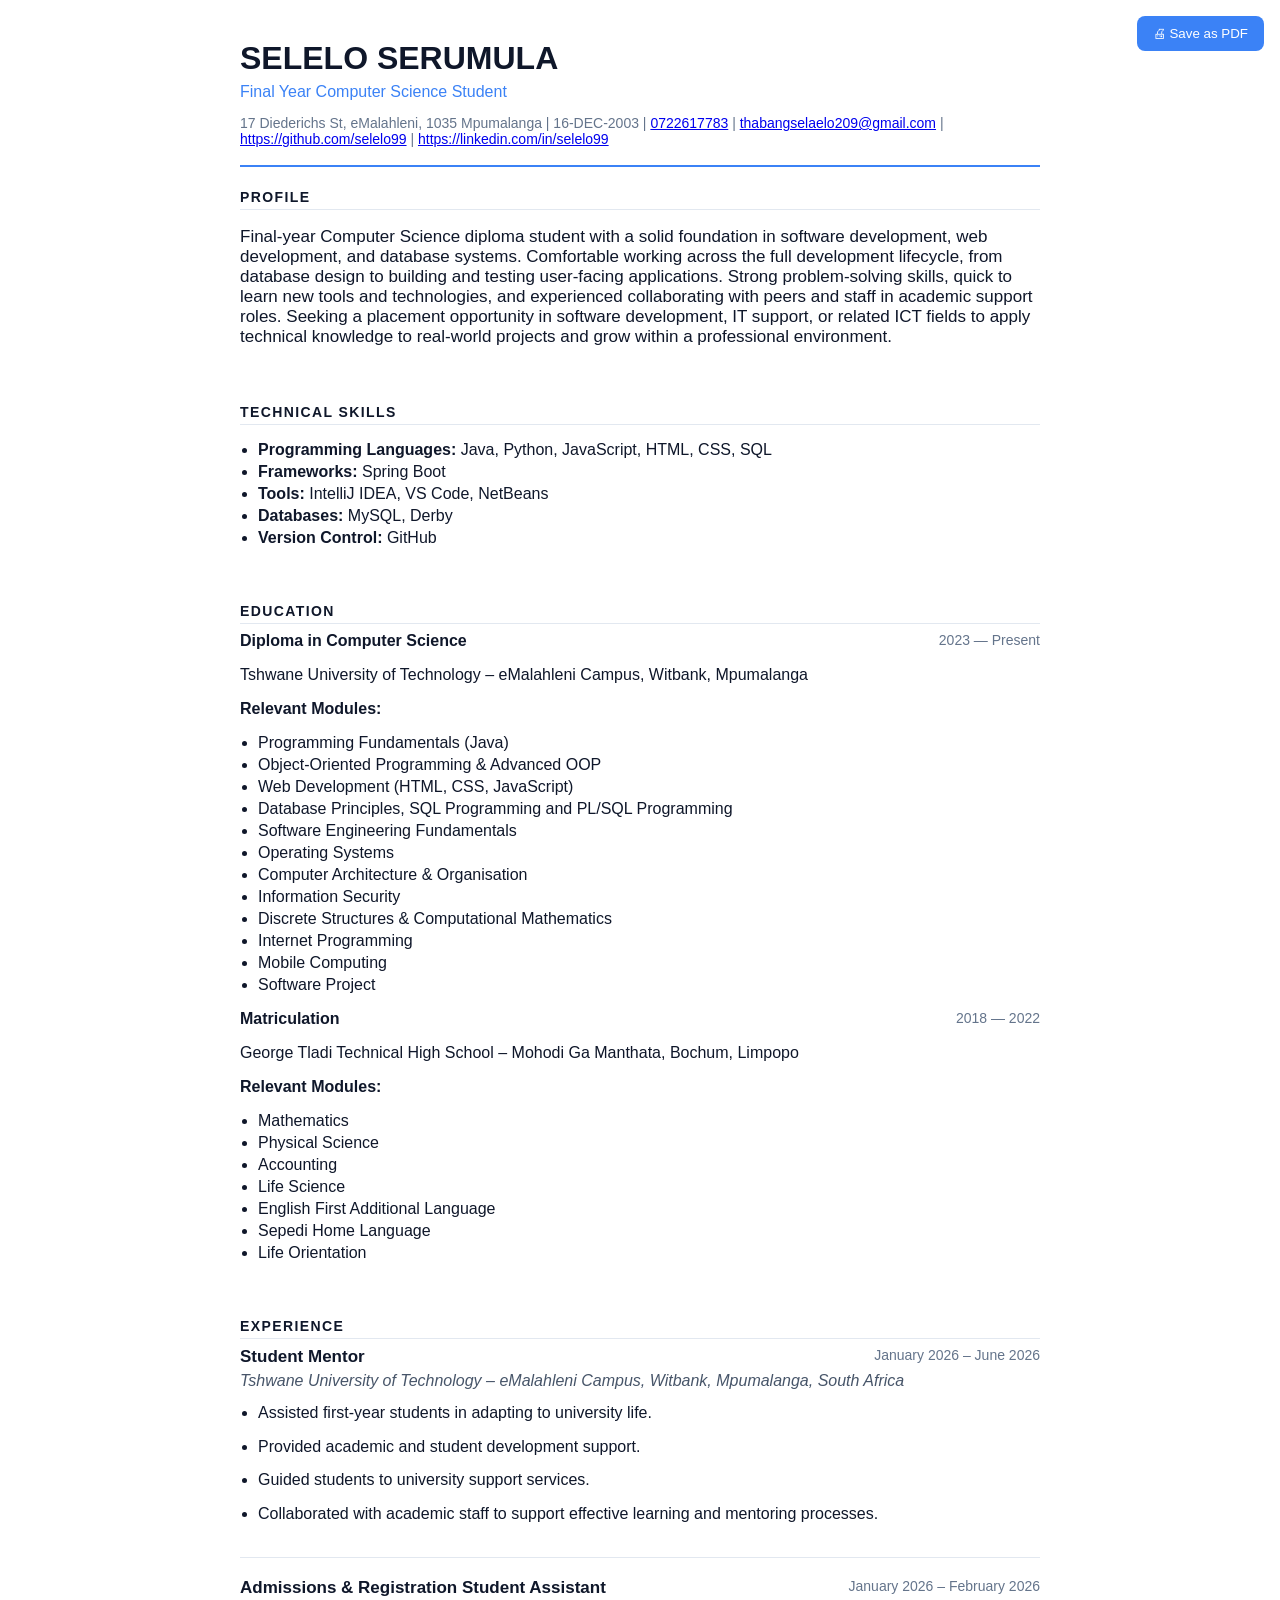
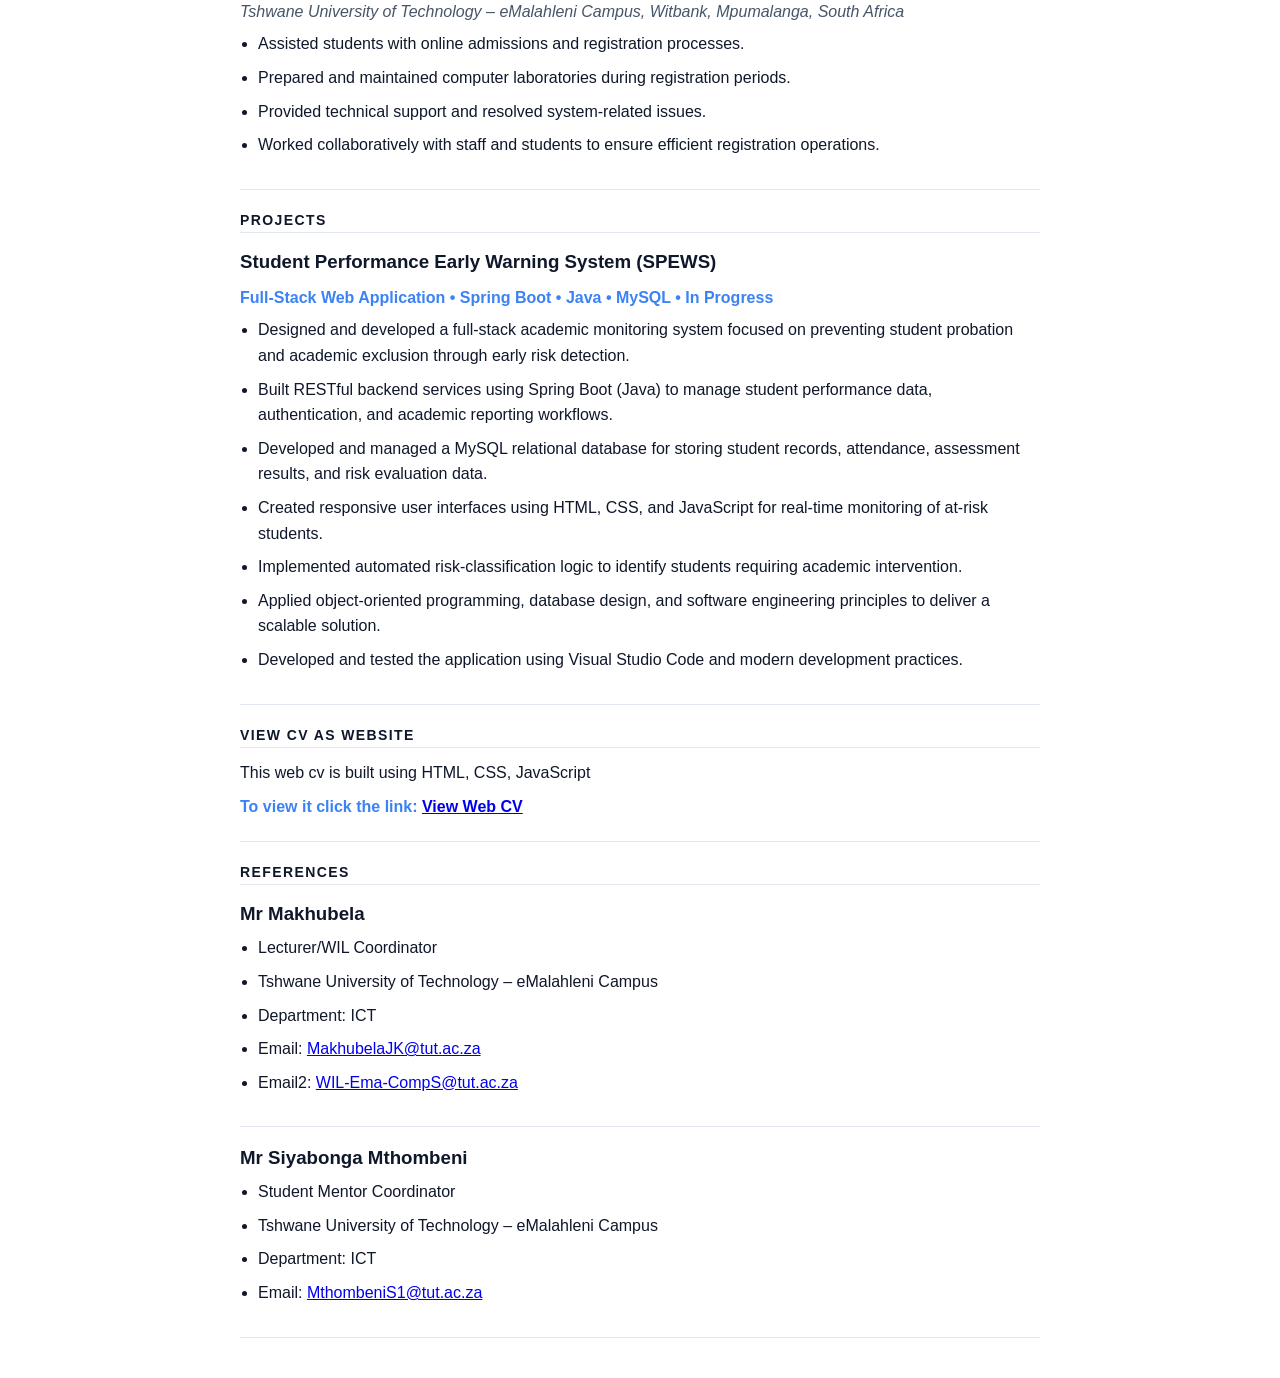
<file: cv.html>
<!DOCTYPE html>
<html lang="en">
  <head>
    <meta charset="UTF-8" />
    <title>Selelo — CV</title>
    
    <style>
        body { font-family: Helvetica, Arial, sans-serif; max-width: 800px; margin: 40px auto; padding: 0 32px; color: #0f172a; }
        h1 { margin: 0; font-size: 32px; }
        .sub { color: #3b82f6; margin: 6px 0 4px; }
        .meta { color: #64748b; font-size: 14px; }
        hr { border: none; border-top: 2px solid #3b82f6; margin: 18px 0; }
        h2 { font-size: 14px; letter-spacing: .1em; text-transform: uppercase; margin: 22px 0 8px; border-bottom: 1px solid #e2e8f0; padding-bottom: 4px; }
        ul { padding-left: 18px; }
        li { margin: 4px 0; }
        .row { display: flex; justify-content: space-between; }
        .print { position: fixed; top: 16px; right: 16px; padding: 10px 16px; background: #3b82f6; color: #fff; border: none; border-radius: 8px; cursor: pointer; }
        @media print { .print { display: none; } body { margin: 0; } }

        .go{
          font-size: 17px;
        }
        /* Additional CV Styling */

        .contact-info{
            line-height:1.8;
        }

        .section{
            margin-top:20px;
        }

        .experience-card,
        .project-card{
            margin-bottom:20px;
            padding-bottom:15px;
            border-bottom:1px solid #e2e8f0;
        }

        .experience-header{
            display:flex;
            justify-content:space-between;
            align-items:flex-start;
            flex-wrap:wrap;
        }

        .experience-header h3{
            margin:0;
            font-size:17px;
            color:#0f172a;
        }

        .company{
            margin:5px 0 10px 0;
            color:#475569;
            font-style:italic;
        }

        .project-card h3{
            margin-bottom:5px;
            color:#0f172a;
        }

        .project-tags{
            color:#3b82f6;
            font-weight:bold;
            margin-bottom:10px;
        }

        .experience-card ul,
        .project-card ul{
            margin-top:10px;
        }

        .experience-card li,
        .project-card li{
            margin-bottom:8px;
            line-height:1.6;
        }

        .skills-grid{
            display:grid;
            grid-template-columns:repeat(2,1fr);
            gap:10px;
        }

        .highlight{
            color:#3b82f6;
            font-weight:bold;
        }

        @media print{
            section{
                page-break-inside:avoid;
            }

            .experience-card,
            .project-card{
                page-break-inside:avoid;
            }
        }

    </style>
  </head>

  <body>
    <button class="print" download onclick="window.print()">🖨 Save as PDF</button>
    <h1>SELELO SERUMULA</h1>
    <p class="sub">Final Year Computer Science Student</p>
    <p class="meta">17 Diederichs St, eMalahleni, 1035 Mpumalanga | 16-DEC-2003 | <a href="tel:0722617783" target="_blank">0722617783</a> |
       <a href="mailto:thabangselaelo209@gmail.com" target="_blank">thabangselaelo209@gmail.com</a> | <a href="https://github.com/selelo99" target="_blank">https://github.com/selelo99</a> | <a href="https://linkedin.com/in/selelo99" target="_blank">https://linkedin.com/in/selelo99</a></p>
    <hr/>

    <h2>Profile</h2>
    <p class="go">Final-year Computer Science diploma student with a solid foundation in software development, web development, and database 
      systems. Comfortable working across the full development lifecycle, from database design to building and testing user-facing 
      applications. Strong problem-solving skills, quick to learn new tools and technologies, and experienced collaborating with peers 
      and staff in academic support roles. Seeking a placement opportunity in software development, 
      IT support, or related ICT fields to apply technical knowledge to real-world projects and grow within a professional environment.</p>

    <br>
    <h2>Technical Skills</h2>
    <ul>
      <li><b>Programming Languages:</b> Java, Python, JavaScript, HTML, CSS, SQL</li>
      <li><b>Frameworks:</b> Spring Boot</li>
      <li><b>Tools:</b> IntelliJ IDEA, VS Code, NetBeans</li>
      <li><b>Databases:</b> MySQL, Derby</li>
      <li><b>Version Control:</b> GitHub</li>
    </ul>

    <br>
    <h2>Education</h2>
    <div class="row"><b>Diploma in Computer Science</b><span class="meta">2023 — Present</span></div>
    <p>Tshwane University of Technology – eMalahleni Campus, Witbank, Mpumalanga</p>
    <p><strong>Relevant Modules:</strong></p>

    <ul>
    <li>Programming Fundamentals (Java)</li>
    <li>Object-Oriented Programming & Advanced OOP</li>
    <li>Web Development (HTML, CSS, JavaScript)</li>
    <li>Database Principles, SQL Programming and PL/SQL Programming</li>
    <li>Software Engineering Fundamentals</li>
    <li>Operating Systems</li>
    <li>Computer Architecture & Organisation</li>
    <li>Information Security</li>
    <li>Discrete Structures & Computational Mathematics</li>
    <li>Internet Programming</li>
    <li>Mobile Computing</li>
    <li>Software Project</li>
    </ul>

    <div class="row"><b>Matriculation</b><span class="meta">2018 — 2022</span></div>
    <p>George Tladi Technical High School – Mohodi Ga Manthata, Bochum, Limpopo</p>
    <p><strong>Relevant Modules:</strong></p>

    <ul>
      <li>Mathematics</li>
      <li>Physical Science</li>
      <li>Accounting</li>
      <li>Life Science</li>
      <li>English First Additional Language</li>
      <li>Sepedi Home Language</li>
      <li>Life Orientation</li>
    </ul>
    
    <br>
    <!-- EXPERIENCE -->
    <section id="experience" class="section">
      <h2 class="section-title">Experience</h2>

      <div class="experience-card">

        <div class="experience-header">
          <h3>Student Mentor</h3>
          <span class="meta">January 2026 – June 2026</span>
        </div>

        <p class="company">
          Tshwane University of Technology – eMalahleni Campus,
          Witbank, Mpumalanga, South Africa
        </p>
        <ul>
           <li>Assisted first-year students in adapting to university life.</li>
           <li>Provided academic and student development support.</li>
           <li>Guided students to university support services.</li>
           <li>Collaborated with academic staff to support effective learning and mentoring processes.</li>
        </ul>

      </div>

      <div class="experience-card">

        <div class="experience-header">
          <h3>Admissions & Registration Student Assistant</h3>
          <span class="meta">January 2026 – February 2026</span>
        </div>

        <p class="company">
          Tshwane University of Technology – eMalahleni Campus,
          Witbank, Mpumalanga, South Africa
        </p>
        <ul>
          <li>Assisted students with online admissions and registration processes.</li>
          <li>Prepared and maintained computer laboratories during registration periods.</li>
          <li>Provided technical support and resolved system-related issues.</li>
          <li>Worked collaboratively with staff and students to ensure efficient registration operations.</li>
        </ul>

      </div>
    </section>


    <!-- PROJECTS -->
    <section id="projects" class="section alt">

      <h2 class="section-title">Projects</h2>

      <div class="project-card">

        <h3>
          Student Performance Early Warning System (SPEWS)
        </h3>

        <p class="project-tags">
          Full-Stack Web Application • Spring Boot • Java • MySQL • In Progress
        </p>

        <ul>

          <li>
            Designed and developed a full-stack academic monitoring system focused on preventing student probation and academic exclusion through early risk detection.
          </li>

          <li>
            Built RESTful backend services using Spring Boot (Java) to manage student performance data, authentication, and academic reporting workflows.
          </li>

          <li>
            Developed and managed a MySQL relational database for storing student records, attendance, assessment results, and risk evaluation data.
          </li>

          <li>
            Created responsive user interfaces using HTML, CSS, and JavaScript for real-time monitoring of at-risk students.
          </li>

          <li>
            Implemented automated risk-classification logic to identify students requiring academic intervention.
          </li>

          <li>
            Applied object-oriented programming, database design, and software engineering principles to deliver a scalable solution.
          </li>

          <li>
            Developed and tested the application using Visual Studio Code and modern development practices.
          </li>

        </ul>

      </div>
      <h2 class="section-title">View CV As Website</h2>
      <div class="project-card">
        <p>This web cv is built using HTML, CSS, JavaScript</p>
        <p class="project-tags">To view it click the link: <a href="https://selelo99.github.io/Selelo-Web-CV/">View Web CV</a></p>
      </div>
    </section>

    
    <!-- REFERENCES -->
    <section id="projects" class="section alt">

      <h2 class="section-title">REFERENCES</h2>

      <div class="project-card">
        
         <h3>Mr Makhubela</h3> 
        <ul>
          <li>Lecturer/WIL Coordinator</li>
          <li>Tshwane University of Technology – eMalahleni Campus</li>
          <li>Department: ICT</li>
          <li>Email: <a href="mailto:MakhubelaJK@tut.ac.za">MakhubelaJK@tut.ac.za</a></li>
          <li>Email2: <a href="mailto:WIL-Ema-CompS@tut.ac.za">WIL-Ema-CompS@tut.ac.za</a></li>
        </ul>
      </div>

      <div class="project-card">
        
        <h3>Mr Siyabonga Mthombeni</h3>
        <ul>
          <li>Student Mentor Coordinator</li>
          <li>Tshwane University of Technology – eMalahleni Campus</li>
          <li>Department: ICT</li>
          <li>Email: <a href="mailto:MthombeniS1@tut.ac.za">MthombeniS1@tut.ac.za</a></li>
        </ul>

      </div>
    </section>

  </body>
</html>
</file>
